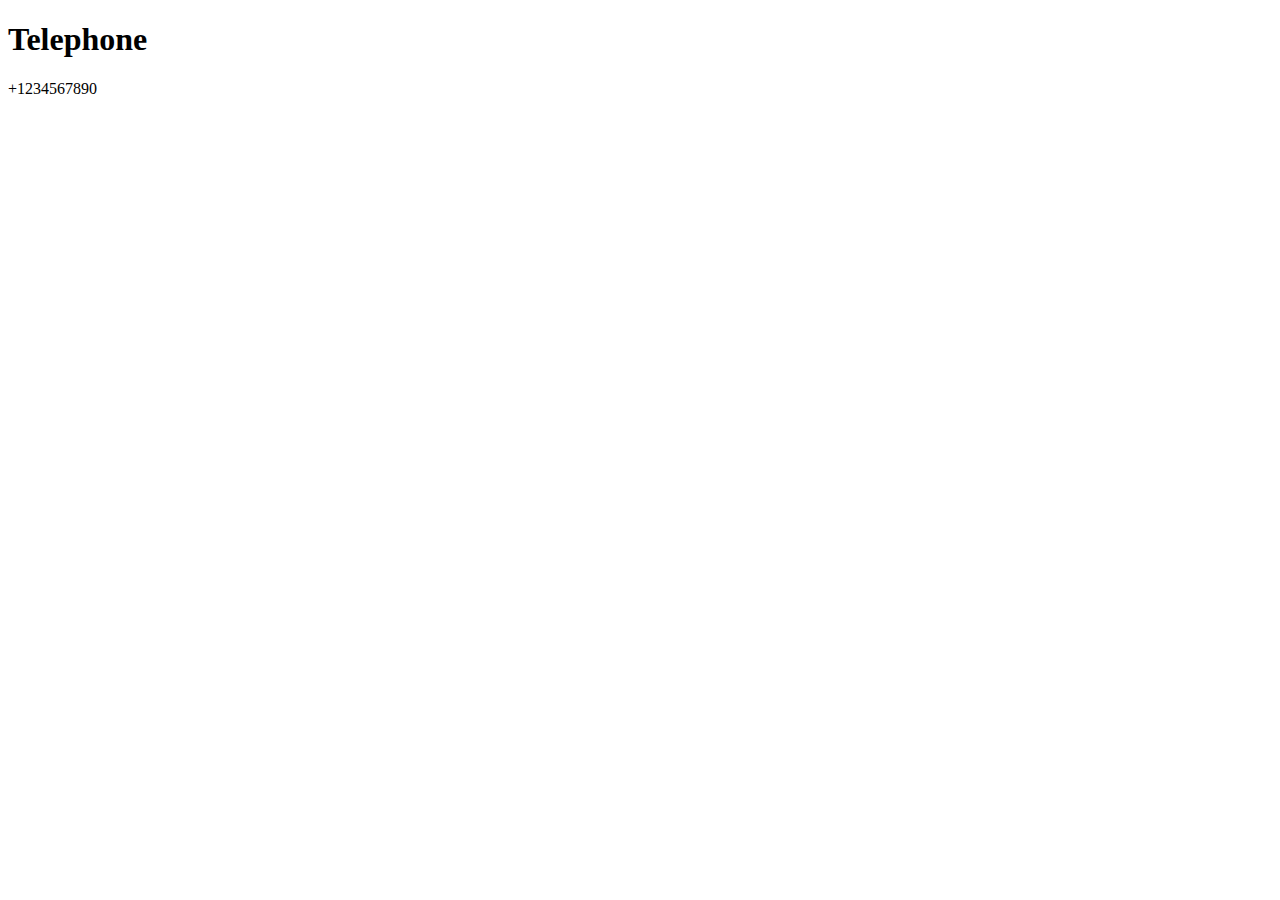
<file: Contact/contact.html>
<!DOCTYPE html>
<html lang="en">
<head>
    <meta charset="UTF-8">
    <meta name="viewport" content="width=device-width, initial-scale=1.0">
    <title>Contact</title>
</head>
<body>
    <h1>Telephone</h1>
    <p>+1234567890</p>
</body>
</html>
</file>
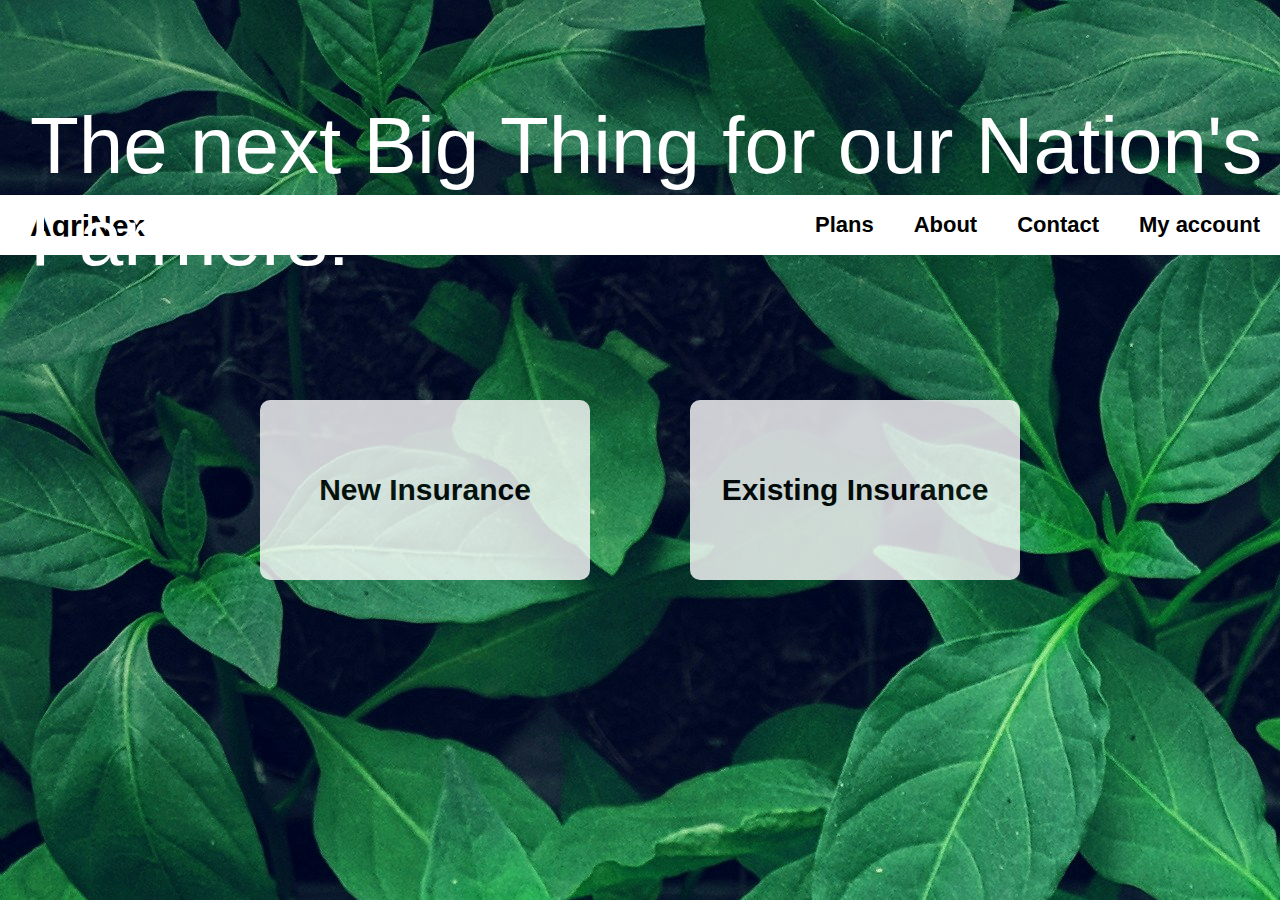
<file: Home_Page/home.html>
<!DOCTYPE html>
<html lang="en">
<head>
    <meta charset="UTF-8">
    <meta name="viewport" content="width=device-width, initial-scale=1.0">
    <title>Home</title>
    <link rel="stylesheet" href="./home.css">
</head>
<body>
    <div class="main-container">
        <!-- <img src="./lawrence-kayku-frWOcVisp8U-unsplash.jpg" alt="background"> -->
        <div class="nav-bar">
            <div class="left-bar">
                <a id="big-text">AgriNex</a>
                <!-- <img src="./icons8-farmer-90 2 (1).png" alt=""> -->
            </div>
            <div class="right-bar">
                <a href="#" target="_self">Plans</a>
                <a href="#">About</a>
                <a href="#" target="_self">Contact</a>
                <a href="#" target="_self">My account</a>
            </div>
        </div>
        <div class="text">
            <p>The next Big Thing for our Nation's Farmers!</p>
        </div>
        <div class="insurance">
            <div class="new-insurance ">
                <a href="../insurance_details/metamask.html"><p>New Insurance</p></a>
            </div>
            <div class="existing-insurance">
                <a href="../Home_Page/existing_insurance/exist.html">Existing Insurance</a>
            </div>
        </div>
    </div> 
    
</body>
</html>
</file>
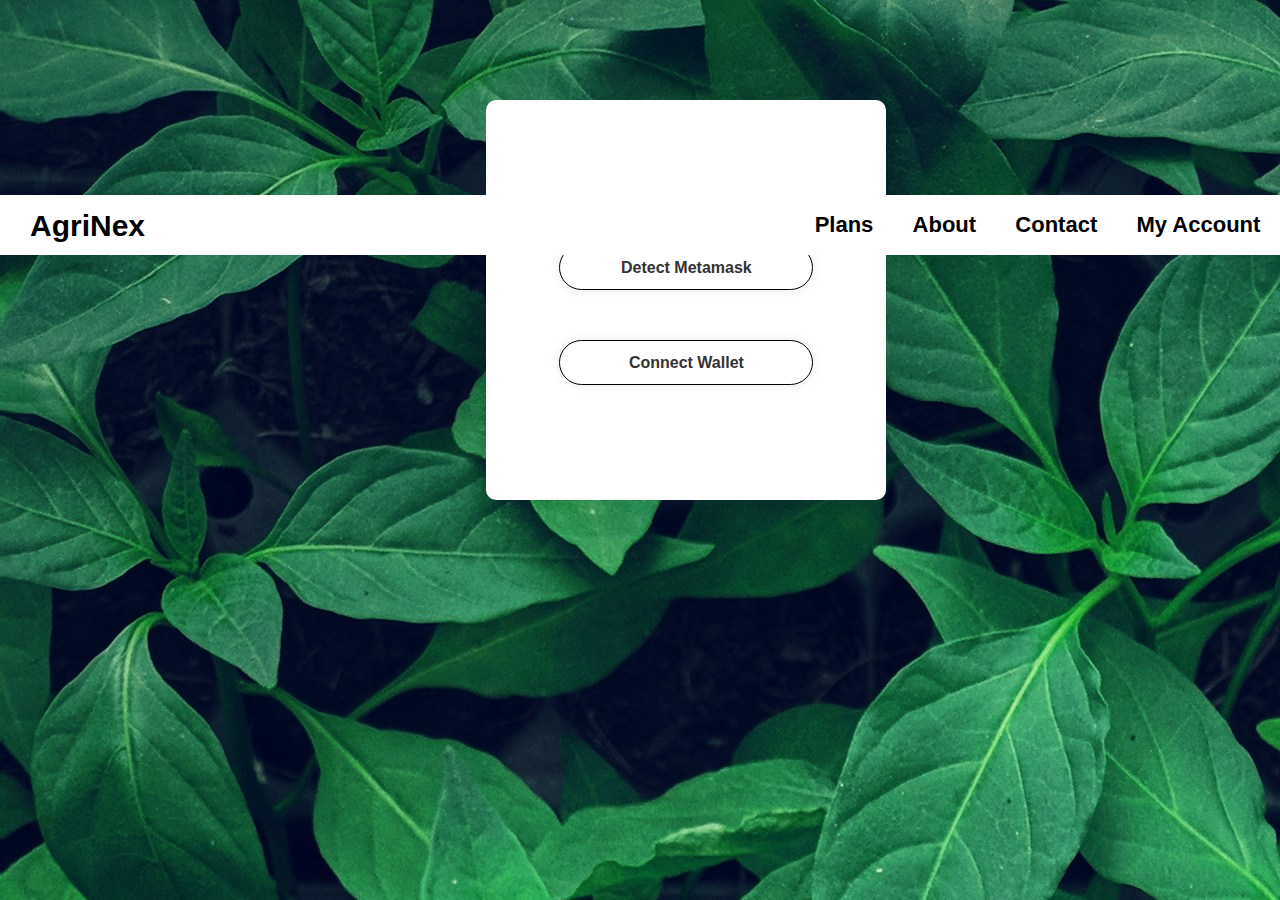
<file: insurance_details/metamask.html>
<!DOCTYPE html>
<html lang="en">
    <head>
        <meta charset="utf-8">
        <title>Connect with MetaMask</title>
        <script src="https://cdn.ethers.io/lib/ethers-5.6.4.umd.min.js" type="application/javascript"></script>
        <link rel="stylesheet" href="./metamask.css">
        <script>
            function web3_check_metamask() {
                if (!window.ethereum) {
                    console.error('It seems that the MetaMask extension is not detected. Please install MetaMask first.');
                    alert('It seems that the MetaMask extension is not detected. Please install MetaMask first.');
                    return false;
                }else{
                    alert('MetaMask extension has been detected!!');
                    return true;
                }
            }
            
            function web3_metamask_hash(){
                var hashed_string   = '';
                var chars           = '0123456789ABCDEFGHIJKLMNOPQRSTUVWXYZabcdefghijklmnopqrstuvwxyz';
                var total_chars     = chars.length;
                for ( var i = 0; i < 256; i++ ) {
                    hashed_string += chars.charAt(Math.floor(Math.random() * total_chars));
                }
                return hashed_string;                
            }
            
            async function web3_metamask_login() {
                // Check first if the user has the MetaMask installed
                if ( web3_check_metamask() ) {
                    console.log('Initate Login Process');

                    // Get the Ethereum provider
                    const provider = new ethers.providers.Web3Provider(window.ethereum);                    
                    // Get Ethereum accounts
                    await provider.send("eth_requestAccounts", []);
                    console.log("Connected!!"); 
                    // Get the User Ethereum address
                    const address = await provider.getSigner().getAddress();
                    console.log(address);      

                    // Create hashed string 
                    const hashed_string = web3_metamask_hash();      
                    console.log("Hashed string: " + hashed_string);   
                    // Request the user to sign it
                    const signature = await provider.getSigner().signMessage(hashed_string);
                    // Got the signature
                    console.log("The signature: " + signature);   
                    window.location.href="claim.html";
                    // TODO
                    // you can then send the signature to the webserver for further processing and verification 
                }
            }              
        </script>
    </head>
    <body>
        <div class="main-container">
            <!-- <img src="./lawrence-kayku-frWOcVisp8U-unsplash.jpg" alt="background"> -->
            <div class="nav-bar">
                <div class="left-bar">
                    <a id="big-text">AgriNex</a>
                    <!-- <img src="./icons8-farmer-90 2 (1).png" alt=""> -->
                </div>
                <div class="right-bar">
                    <a href="#" target="_self">Plans</a>
                    <a href="#">About</a>
                    <a href="#" target="_self">Contact</a>
                    <a href="#" target="_self">My Account</a>
                </div>
            </div>
            <div class="login-page">
                <form id="transForm">
                    <!-- <h1 style="margin-top: 20px;">Payment Portal</h1>
                    <p id="user" style="font-weight: 600;">recipientAddress</p>
                    <div class="input-box">
                        <input type="text" id="recipientAddress" placeholder="  0x..." required>
                    </div>
                    <p id="pass" style="font-weight: 600;">Amount (ETH):</p>
                    <div class="input-box">
                        <input type="number" id="ethAmount" step="0.01" placeholder="  0.00" required>
                    </div> -->
                    <button type="button" class="btn" style="border: 1px solid black;" onclick="web3_check_metamask();">Detect Metamask</button>
                    <button type="button" class="btn" style="border: 1px solid black;" onclick="web3_metamask_login();">Connect Wallet</button>
                </form>
            </div>
        <!-- <p>Check first if MetaMask is installed: <a href="#!" onclick="web3_check_metamask();">Detect MetaMask</a></p>
        <p>Initate the Login process: <a href="#!" onclick="web3_metamask_login();">Login with MetaMask</a></p> -->
        </div>
    </body>
</html>
</file>
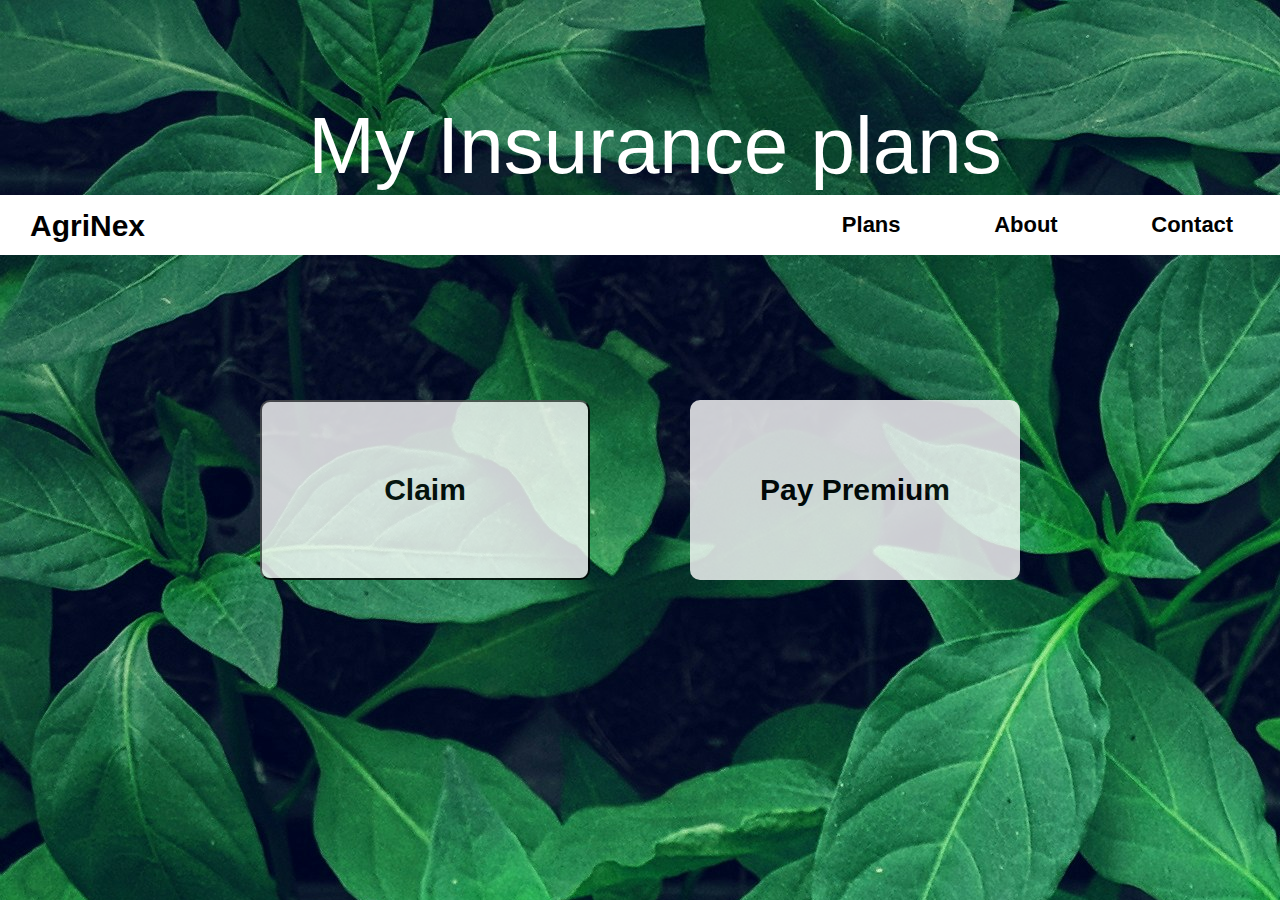
<file: Home_Page/existing_insurance/exist.html>
<!DOCTYPE html>
<html lang="en">
<head>
    <meta charset="UTF-8">
    <meta name="viewport" content="width=device-width, initial-scale=1.0">
    <title>Existing-Insurance</title>
    <link rel="stylesheet" href="./exist.css">
</head>
<body>
    <div class="main-container">
        <!-- <img src="./lawrence-kayku-frWOcVisp8U-unsplash.jpg" alt="background"> -->
        <div class="nav-bar">
            <div class="left-bar">
                <a id="big-text">AgriNex</a>
                <!-- <img src="./icons8-farmer-90 2 (1).png" alt=""> -->
            </div>
            <div class="right-bar">
                <a href="../home.html" target="_self">Plans</a>
                <a href="#">About</a>
                <a href="#" target="_self">Contact</a>
            </div>
        </div>
        <div class="text">
            <p>My Insurance plans </p>
        </div>
        <div class="insurance">
            <button onclick="clicked()"   class="new-insurance ">
                Claim
            </button>
            <div class="existing-insurance">
                <a href="/Home_Page/existing_insurance/pay.html">Pay Premium</a>
            </div>
        </div>
    </div> 
    <script src="./exist.js"></script>    
</body> 
</html>
</file>
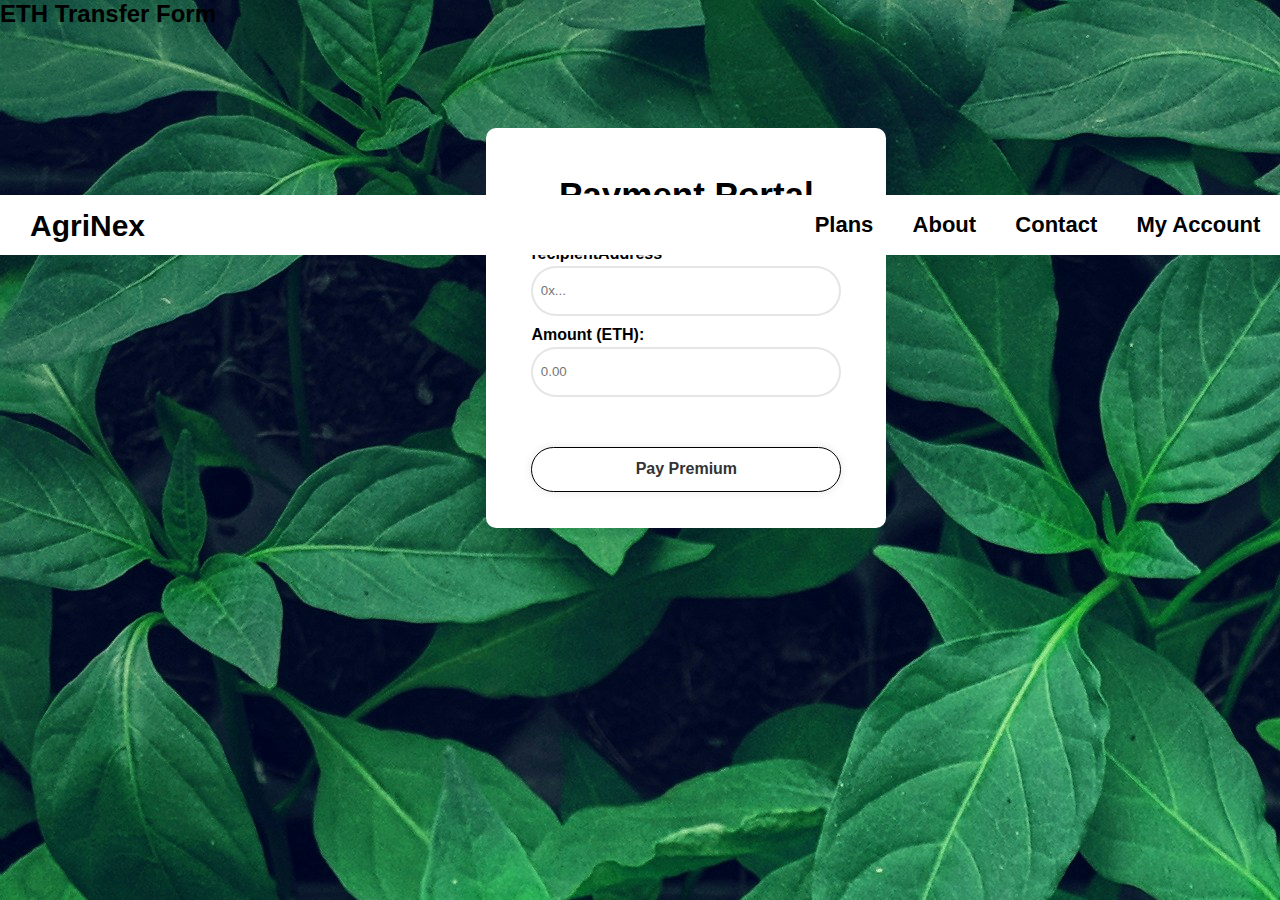
<file: Home_Page/existing_insurance/pay.html>
<!DOCTYPE html>
<html lang="en">
<head>
    <meta charset="UTF-8">
    <meta name="viewport" content="width=device-width, initial-scale=1.0">
    <title>ETH Transfer</title>
    <link rel="stylesheet" href="./pay.css">
    <script src="https://cdn.ethers.io/lib/ethers-5.0.umd.min.js"></script>
</head>
<body>
    <div class="main-container">
        <!-- <img src="./lawrence-kayku-frWOcVisp8U-unsplash.jpg" alt="background"> -->
        <div class="nav-bar">
            <div class="left-bar">
                <a id="big-text">AgriNex</a>
                <!-- <img src="./icons8-farmer-90 2 (1).png" alt=""> -->
            </div>
            <div class="right-bar">
                <a href="#" target="_self">Plans</a>
                <a href="#">About</a>
                <a href="#" target="_self">Contact</a>
                <a href="#" target="_self">My Account</a>
            </div>
        </div>
<h2>ETH Transfer Form</h2>






<div class="login-page">
    <form id="transForm">
        <h1 style="margin-top: 20px;">Payment Portal</h1>
        <p id="user" style="font-weight: 600;">recipientAddress</p>
        <div class="input-box">
            <input type="text" id="recipientAddress" placeholder="  0x..." required>
        </div>
        <p id="pass" style="font-weight: 600;">Amount (ETH):</p>
        <div class="input-box">
            <input type="number" id="ethAmount" step="0.01" placeholder="  0.00" required>
        </div>
        <button type="button" class="btn" style="border: 1px solid black;" onclick="transferEth()">Pay Premium</button>
    </form>
</div>
<!-- <form id="transferForm">
    <label for="recipientAddress">Recipient Address:</label>
    <input type="text" id="recipientAddress" placeholder="0x...">

    <label for="ethAmount">Amount (ETH):</label>
    <input type="number" id="ethAmount" step="0.01" placeholder="0.00">

    <button type="button" onclick="transferEth()">Pay</button>
</form> -->
    </div>
<script>
    async function transferEth() {
        const recipientAddress = document.getElementById('recipientAddress').value;
        const ethAmount = document.getElementById('ethAmount').value;

        if (!recipientAddress || !ethAmount) {
            alert('Please enter both recipient address and ETH amount.');
            return;
        }

        const provider = new ethers.providers.Web3Provider(window.ethereum);
        const signer = provider.getSigner();
        const contract = new ethers.Contract(recipientAddress, ['function transfer()'], signer);

        try {
            const transaction = {
                to: recipientAddress,
                value: ethers.utils.parseEther(ethAmount),
            };

            const tx = await signer.sendTransaction(transaction);
            
            // Wait for the transaction to be mined
            const receipt = await tx.wait();

            // Display success message
            alert('ETH transfer successful! Transaction hash: ' + receipt.transactionHash);
        } catch (error) {
            console.error('Error transferring ETH:', error);
            alert('Error transferring ETH. Please check the recipient address and try again.');
        }
    }
</script>

</body>
</html>
</file>
<file: Home_Page/home.css>
*{
    margin: 0px;
    padding: 0px;
    box-sizing: border-box;
    font-family: Arial, Helvetica, sans-serif;
}
body{
    background-image: url("../assets/lawrence-kayku-frWOcVisp8U-unsplash.jpg");
}


.main-container img{
    width: 100%;
    height: 100vh;
}

.nav-bar {
    position: absolute;
    background-color: white;
    width: 100%;
    height: 60px;
    bottom: 645px;
    display: flex;
    gap: 650px;
}

.left-bar{
    padding-left: 30px;
    padding-top: 14px;
}

.right-bar{
    width: 50%;
    display: flex;
    align-items: center;
    justify-content: space-around;
}

.right-bar a:hover{
    transform: scale(1.1);
    color: aqua;
}

.nav-bar a{
    font-size: 22px;
    text-decoration: none;
    color: black;
    font-weight: 700;
    animation: slideFromTop 1s ease-out;
}

#big-text{
    font-size: 30px;
    animation: slideFromTop 1s ease-out;
}

.text{
    position: absolute;
    width: 100%;
    display: flex;
    align-items: center;
    justify-content: center; 
}

.text p{
    color: white;
    margin-top: 100px;
    font-size: 80px;
    animation: slideFromLeft 1s ease-in;
    padding-left: 30px;
}

.insurance{
    width: 100%;
    height: 400px;
    position: absolute;
    margin-top: 290px;
    display: flex;
    align-items: center;
    justify-content: center;
    gap: 100px;
}

.new-insurance{
    font-size: 30px;
    font-weight: 600;
    border-radius: 10px;
    display: flex;
    align-items: center;
    justify-content: center;
    height: 180px;
    width: 330px;
    background-color: white;
    animation: slideFromLeft 1s ease-out;
    opacity: 0.8;
}

.new-insurance:hover{
    box-shadow: 5px 5px 5px black ;
}
.existing-insurance:hover{
    box-shadow: 5px 5px 5px black ;
}

.new-insurance a{
    text-decoration: none;
    color: black;
}

.existing-insurance a{
    text-decoration: none;
    color: black;
}

.existing-insurance{
    font-size: 30px;
    font-weight: 600;
    border-radius: 10px;
    display: flex;
    align-items: center;
    justify-content: center;
    height: 180px;
    width: 330px;
    background-color: white;
    animation: slideFromLeft 1s ease-out;
    opacity: 0.8;
}


@keyframes slideFromLeft {
    from {
        transform: translateX(-100%);
    }
    to {
        transform: translateX(0);
    }
    }
    
@keyframes slideFromRight {
from {
    transform: translateX(100%);
}
to {
    transform: translateX(0);
}
}
    
@keyframes slideFromTop {
from {
    transform: translateY(-100%);
}
to {
    transform: translateY(0);
}
}
    
@keyframes slideFromBottom {
from {
    transform: translateY(100%);
}
to {
    transform: translateY(0);
}
}

@keyframes appearFromLeft {
from {
    opacity: 0;
    transform: translateX(-100%);
}
to {
    opacity: 1;
    transform: translateX(0);
}
    }

@keyframes popIn {
from {
    opacity: 0;
    transform: scale(0.5);
}
to {
    opacity: 1;
    transform: scale(1);
}
}
</file>
<file: insurance_details/metamask.css>
*{
    margin: 0px;
    padding: 0px;
    box-sizing: border-box;
    font-family: Arial, Helvetica, sans-serif;
}
body{
    background-image: url("/assets/lawrence-kayku-frWOcVisp8U-unsplash.jpg");
}


.main-container img{
    width: 100%;
    height: 100vh;
}

.text{
    /* position: relative; */
    height: 80px;
    width: 100%;
    margin-top: 60px;
    text-align: center;
}

.text h2{
    font-size: 35px;
    color: #ffff;
}

.text p{
    font-size: 25px;
    color: #ffff;
}

.nav-bar {
    position: absolute;
    background-color: white;
    width: 100%;
    height: 60px;
    bottom: 645px;
    display: flex;
    gap: 650px;
}

.left-bar{
    padding-left: 30px;
    padding-top: 14px;
}

.right-bar{
    width: 50%;
    display: flex;
    align-items: center;
    justify-content: space-around;
}
.nav-bar a{
    font-size: 22px;
    text-decoration: none;
    color: black;
    font-weight: 700;
}

#big-text{
    font-size: 30px;
}

.login-page{
    margin-left: 38%;
    margin-top: 100px;
    height: 400px;
    width: 400px;
    background:white;
    color: black;
    border-radius: 10px;    
    display: flex;
    align-items: center;
    justify-content: center;
}

#reg{
    margin-left: 38%;
    margin-top: 50px;
    /* margin-bottom: 70px; */
    height: 500px;
    width: 400px;
    background:white;
    color: black;
    border-radius: 10px;    
    display: flex;
    align-items: center;
    justify-content: center;
}

.form{
    height: 400px;
    width: 300px;
}

.login-page h1{
    font-size: 35px;
    text-align: center;
    padding-bottom: 30px;
    font-weight: 400px;
}

.login-page .input-box{
    display: flex;
    width: 310px;
    height: 50px;
    margin-top: 3px;
    border-radius: 40px;
    margin-bottom: 10px;
}

.input-box input{
    width: 100%;
    height: 100%;
    border: 2px solid rgba(0,0,0,.1);
    border-radius: 40px;
}

.input-box .input::placeholder{
    color: #ffff;
}

.input-box i{
    margin-left: 10px;
    margin-top: 10px;
    right: 50px;
    top: 50%;
    font-size: 30px;
}

i:hover{
    scale: 1.2;
}

.login-page .btn{
    margin-top: 40px;
    margin-bottom: 10px;
    width: 100%;
    height: 45px;
    background-color: #ffff;
    border: none;
    outline: none;
    border-radius: 40px;
    box-shadow: 0 0 10px rgba(0,0,0,.1);
    cursor: pointer;
    font-size: 16px;
    color: #333;
    font-weight: 600;
}


.right-bar a:hover{
    transform: scale(1.1);
    color: aqua;
}

.left-bar a{
    animation: appearFromLeft 1s ease-out;
}

.right-bar a{
    animation: slideFromTop 1s ease-out;
}

.description p{
    animation: slideFromBottom 1s ease-out;
    color: #ffff;
}

.photo img{
    animation: popIn 1s ease-out; 
}

.text{
    animation: slideFromTop 1s ease-out;
}

@keyframes slideFromLeft {
from {
    transform: translateX(-100%);
}
to {
    transform: translateX(0);
}
}

@keyframes slideFromRight {
from {
    transform: translateX(100%);
}
to {
    transform: translateX(0);
}
}
  
@keyframes slideFromTop {
from {
    transform: translateY(-100%);
}
to {
    transform: translateY(0);
}
}
  
@keyframes slideFromBottom {
from {
    transform: translateY(100%);
}
to {
    transform: translateY(0);
}
}

@keyframes appearFromLeft {
from {
    opacity: 0;
    transform: translateX(-100%);
}
to {
    opacity: 1;
    transform: translateX(0);
}
  }

@keyframes popIn {
from {
    opacity: 0;
    transform: scale(0.5);
}
to {
    opacity: 1;
    transform: scale(1);
}
}
</file>
<file: Home_Page/existing_insurance/exist.css>
*{
    margin: 0px;
    padding: 0px;
    box-sizing: border-box;
    font-family: Arial, Helvetica, sans-serif;
}
body{
    background-image: url("/assets/lawrence-kayku-frWOcVisp8U-unsplash.jpg");
}


.main-container img{
    width: 100%;
    height: 100vh;
}

.nav-bar {
    position: absolute;
    background-color: white;
    width: 100%;
    height: 60px;
    bottom: 645px;
    display: flex;
    gap: 650px;
}

.left-bar{
    padding-left: 30px;
    padding-top: 14px;
}

.right-bar{
    width: 50%;
    display: flex;
    align-items: center;
    justify-content: space-around;
}

.right-bar a:hover{
    transform: scale(1.1);
    color: aqua;
}

.nav-bar a{
    font-size: 22px;
    text-decoration: none;
    color: black;
    font-weight: 700;
    animation: slideFromTop 1s ease-out;
}

#big-text{
    font-size: 30px;
    animation: slideFromTop 1s ease-out;
}

.text{
    position: absolute;
    width: 100%;
    display: flex;
    align-items: center;
    justify-content: center; 
}

.text p{
    color: white;
    margin-top: 100px;
    font-size: 80px;
    animation: slideFromLeft 1s ease-in;
    padding-left: 30px;
}

.insurance{
    width: 100%;
    height: 400px;
    position: absolute;
    margin-top: 290px;
    display: flex;
    align-items: center;
    justify-content: center;
    gap: 100px;
}

.new-insurance{
    font-size: 30px;
    font-weight: 600;
    border-radius: 10px;
    display: flex;
    align-items: center;
    justify-content: center;
    height: 180px;
    width: 330px;
    background-color: white;
    animation: slideFromLeft 1s ease-out;
    opacity: 0.8;
}

.new-insurance:hover{
    box-shadow: 5px 5px 5px black ;
}
.existing-insurance:hover{
    box-shadow: 5px 5px 5px black ;
}

.new-insurance a{
    text-decoration: none;
    color: black;
}

.existing-insurance a{
    text-decoration: none;
    color: black;
}

.existing-insurance{
    font-size: 30px;
    font-weight: 600;
    border-radius: 10px;
    display: flex;
    align-items: center;
    justify-content: center;
    height: 180px;
    width: 330px;
    background-color: white;
    animation: slideFromLeft 1s ease-out;
    opacity: 0.8;
}


@keyframes slideFromLeft {
    from {
        transform: translateX(-100%);
    }
    to {
        transform: translateX(0);
    }
    }
    
@keyframes slideFromRight {
from {
    transform: translateX(100%);
}
to {
    transform: translateX(0);
}
}
    
@keyframes slideFromTop {
from {
    transform: translateY(-100%);
}
to {
    transform: translateY(0);
}
}
    
@keyframes slideFromBottom {
from {
    transform: translateY(100%);
}
to {
    transform: translateY(0);
}
}

@keyframes appearFromLeft {
from {
    opacity: 0;
    transform: translateX(-100%);
}
to {
    opacity: 1;
    transform: translateX(0);
}
    }

@keyframes popIn {
from {
    opacity: 0;
    transform: scale(0.5);
}
to {
    opacity: 1;
    transform: scale(1);
}
}
</file>
<file: Home_Page/existing_insurance/pay.css>
*{
    margin: 0px;
    padding: 0px;
    box-sizing: border-box;
    font-family: Arial, Helvetica, sans-serif;
}
body{
    background-image: url("/assets/lawrence-kayku-frWOcVisp8U-unsplash.jpg");
}


.main-container img{
    width: 100%;
    height: 100vh;
}

.text{
    /* position: relative; */
    height: 80px;
    width: 100%;
    margin-top: 60px;
    text-align: center;
}

.text h2{
    font-size: 35px;
    color: #ffff;
}

.text p{
    font-size: 25px;
    color: #ffff;
}

.nav-bar {
    position: absolute;
    background-color: white;
    width: 100%;
    height: 60px;
    bottom: 645px;
    display: flex;
    gap: 650px;
}

.left-bar{
    padding-left: 30px;
    padding-top: 14px;
}

.right-bar{
    width: 50%;
    display: flex;
    align-items: center;
    justify-content: space-around;
}
.nav-bar a{
    font-size: 22px;
    text-decoration: none;
    color: black;
    font-weight: 700;
}

#big-text{
    font-size: 30px;
}

.login-page{
    margin-left: 38%;
    margin-top: 100px;
    height: 400px;
    width: 400px;
    background:white;
    color: black;
    border-radius: 10px;    
    display: flex;
    align-items: center;
    justify-content: center;
}

#reg{
    margin-left: 38%;
    margin-top: 50px;
    /* margin-bottom: 70px; */
    height: 500px;
    width: 400px;
    background:white;
    color: black;
    border-radius: 10px;    
    display: flex;
    align-items: center;
    justify-content: center;
}

.form{
    height: 400px;
    width: 300px;
}

.login-page h1{
    font-size: 35px;
    text-align: center;
    padding-bottom: 30px;
    font-weight: 400px;
}

.login-page .input-box{
    display: flex;
    width: 310px;
    height: 50px;
    margin-top: 3px;
    border-radius: 40px;
    margin-bottom: 10px;
}

.input-box input{
    width: 100%;
    height: 100%;
    border: 2px solid rgba(0,0,0,.1);
    border-radius: 40px;
}

.input-box .input::placeholder{
    color: #ffff;
}

.input-box i{
    margin-left: 10px;
    margin-top: 10px;
    right: 50px;
    top: 50%;
    font-size: 30px;
}

i:hover{
    scale: 1.2;
}

.login-page .btn{
    margin-top: 40px;
    margin-bottom: 10px;
    width: 100%;
    height: 45px;
    background-color: #ffff;
    border: none;
    outline: none;
    border-radius: 40px;
    box-shadow: 0 0 10px rgba(0,0,0,.1);
    cursor: pointer;
    font-size: 16px;
    color: #333;
    font-weight: 600;
}


.right-bar a:hover{
    transform: scale(1.1);
    color: aqua;
}

.left-bar a{
    animation: appearFromLeft 1s ease-out;
}

.right-bar a{
    animation: slideFromTop 1s ease-out;
}

.description p{
    animation: slideFromBottom 1s ease-out;
    color: #ffff;
}

.photo img{
    animation: popIn 1s ease-out; 
}

.text{
    animation: slideFromTop 1s ease-out;
}

@keyframes slideFromLeft {
from {
    transform: translateX(-100%);
}
to {
    transform: translateX(0);
}
}

@keyframes slideFromRight {
from {
    transform: translateX(100%);
}
to {
    transform: translateX(0);
}
}
  
@keyframes slideFromTop {
from {
    transform: translateY(-100%);
}
to {
    transform: translateY(0);
}
}
  
@keyframes slideFromBottom {
from {
    transform: translateY(100%);
}
to {
    transform: translateY(0);
}
}

@keyframes appearFromLeft {
from {
    opacity: 0;
    transform: translateX(-100%);
}
to {
    opacity: 1;
    transform: translateX(0);
}
  }

@keyframes popIn {
from {
    opacity: 0;
    transform: scale(0.5);
}
to {
    opacity: 1;
    transform: scale(1);
}
}
</file>
